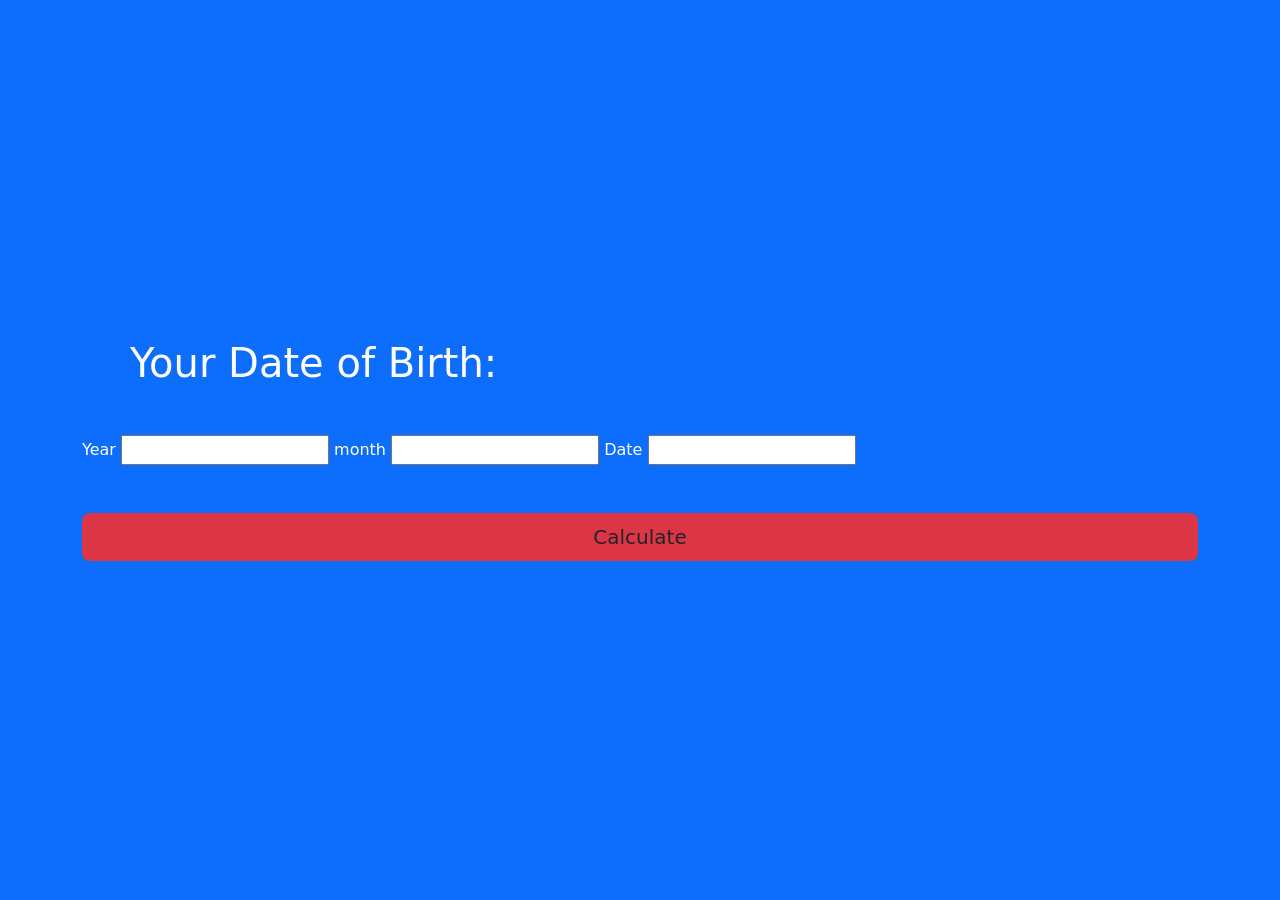
<file: Age Calculator/index.html>
<!DOCTYPE html>
<html lang="en">
  <head>
    <meta charset="UTF-8" />
    <meta http-equiv="X-UA-Compatible" content="IE=edge" />
    <meta name="viewport" content="width=device-width, initial-scale=1.0" />
    <link
      href="https://cdn.jsdelivr.net/npm/bootstrap@5.3.0-alpha1/dist/css/bootstrap.min.css"
      rel="stylesheet"
      integrity="sha384-GLhlTQ8iRABdZLl6O3oVMWSktQOp6b7In1Zl3/Jr59b6EGGoI1aFkw7cmDA6j6gD"
      crossorigin="anonymous" />

    <script defer src="./app.js"></script>
    <title>Age Calculator</title>
    <style>
      body {
        height: 100vh;
        color: #fff;
      }
    </style>
  </head>
  <body class="bg-primary">
    <div class="container h-100">
      <div class="row align-items-center justify-content-center h-100">
        <div class="col">
          <h1 class="m-5">Your Date of Birth:</h1>
          <form action="" class="d-flex flex-column gap-5">
            <div>
              <label for="year">Year</label>
              <input type="number" name="" id="year" />

              <label for="month">month</label>
              <input type="number" name="" id="month" />

              <label for="date">Date</label>
              <input type="number" name="" id="date" />
            </div>
            <button id="submit" type="submit" class="btn btn-lg bg-danger">
              Calculate
            </button>
          </form>

          <h1 class="mt-5" id="root"></h1>
        </div>
      </div>
    </div>
  </body>
</html>
</file>
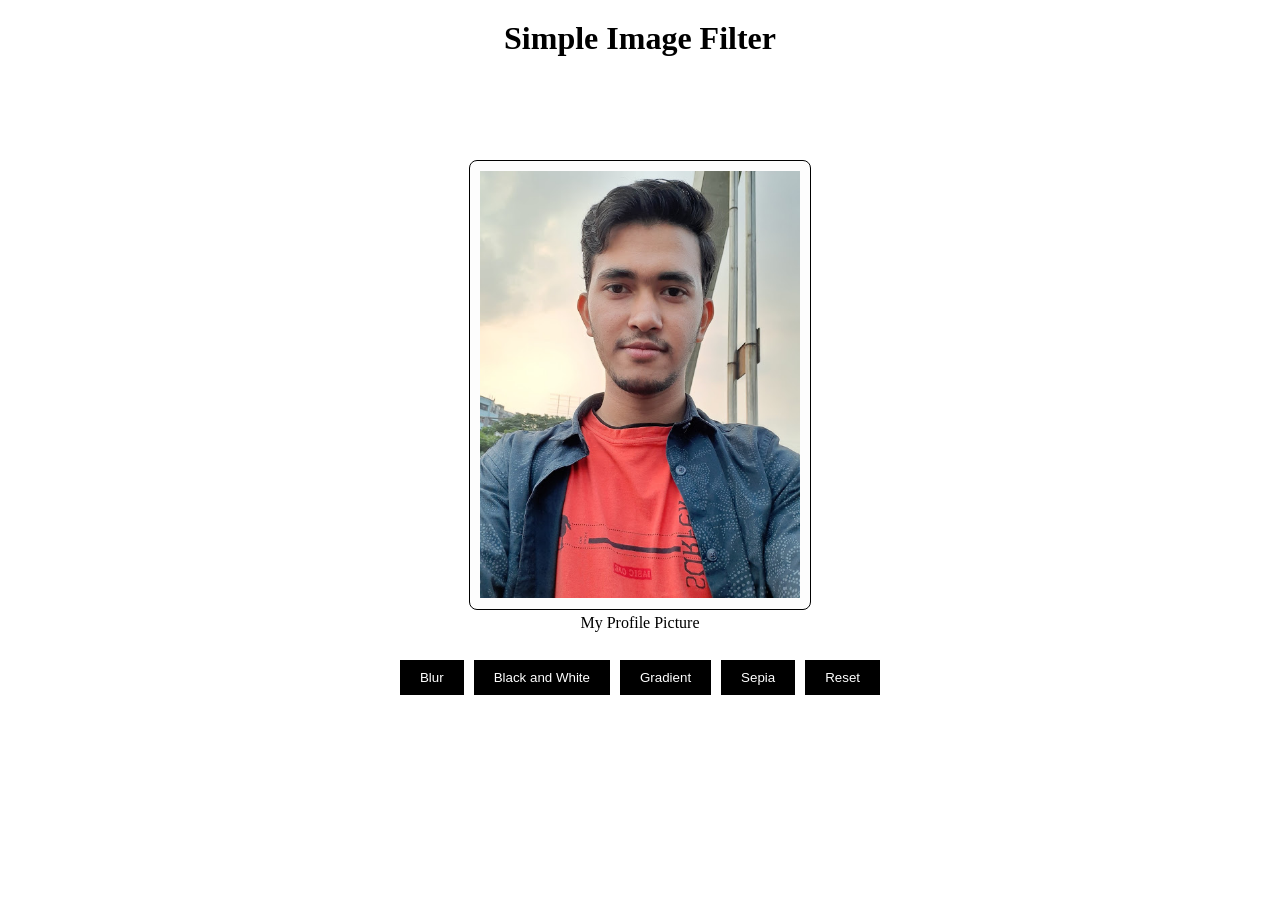
<file: image filter/index.html>
<!DOCTYPE html>
<html lang="en">
  <head>
    <meta charset="UTF-8" />
    <meta http-equiv="X-UA-Compatible" content="IE=edge" />
    <meta name="viewport" content="width=device-width, initial-scale=1.0" />
    <title>Image Filter</title>
    <link rel="stylesheet" href="./style.css" />
  </head>
  <body>
    <h1>Simple Image Filter</h1>
    <div class="container">
      <figure class="img-div">
        <img src="./img/profile-pic.jpg" alt="profile-pic" />
        <figcaption>My Profile Picture</figcaption>
      </figure>
      <div class="buttons">
        <button class="b">Blur</button>
        <button class="bnw">Black and White</button>
        <button class="grad">Gradient</button>
        <button class="sep">Sepia</button>
        <button class="res">Reset</button>
      </div>
    </div>
  </body>
  <script src="./app.js"></script>
</html>
</file>
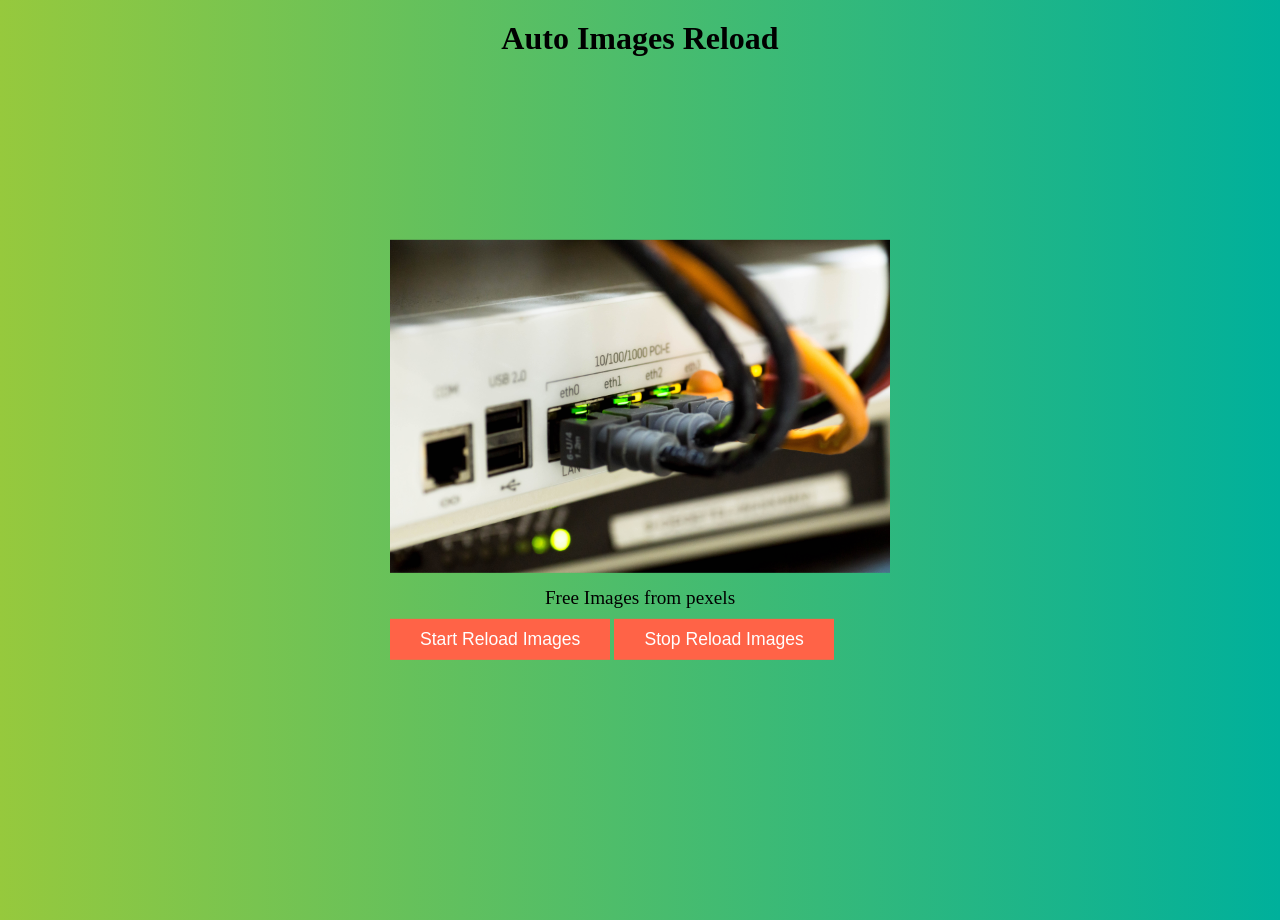
<file: img auto loading/index.html>
<!DOCTYPE html>
<html lang="en">
  <head>
    <meta charset="UTF-8" />
    <meta http-equiv="X-UA-Compatible" content="IE=edge" />
    <meta name="viewport" content="width=device-width, initial-scale=1.0" />
    <title>Auto Images Reload</title>
    <link rel="stylesheet" href="./css/style.css" />
  </head>
  <body>
    <h1>Auto Images Reload</h1>
    <article>
      <figure>
        <img src="./img/p1.jpg" alt="images" />
        <figcaption>Free Images from pexels</figcaption>
      </figure>
      <button class="start">Start Reload Images</button>
      <button class="stop">Stop Reload Images</button>
    </article>
    <script src="./js/app.js"></script>
  </body>
</html>
</file>
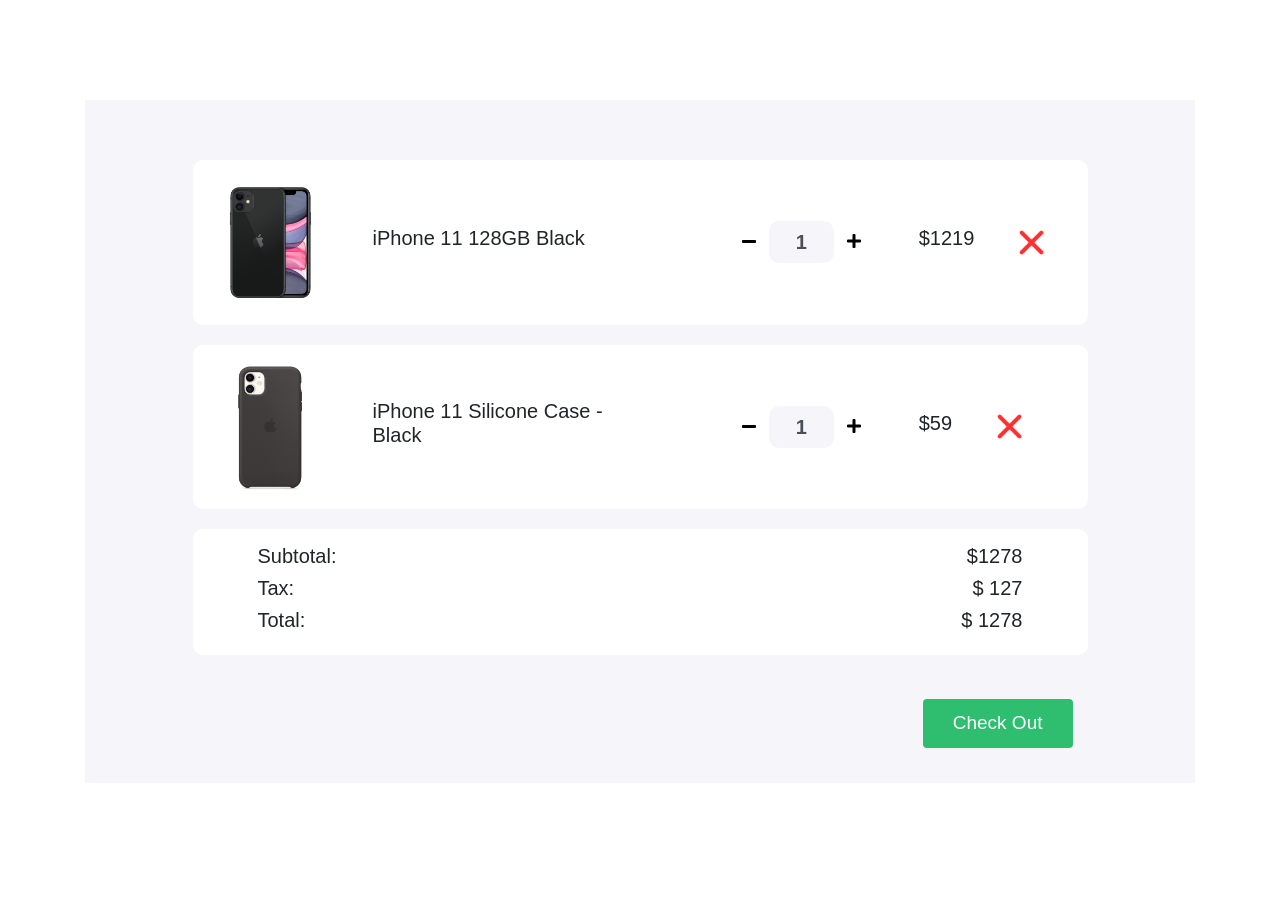
<file: shopping-cart/index.html>
<!DOCTYPE html>
<html>
   <head>
      <title>Shopping Cart</title>
      <meta charset="utf-8" />
      <meta name="viewport" content="width=device-width, initial-scale=1" />
      <link
         rel="stylesheet"
         href="https://maxcdn.bootstrapcdn.com/bootstrap/4.0.0/css/bootstrap.min.css"
      />
      <link
         href="https://cdnjs.cloudflare.com/ajax/libs/font-awesome/5.11.2/css/all.css"
         rel="stylesheet"
      />
      <link href="style.css" rel="stylesheet" />
   </head>

   <body>
      <section>
         <div class="container">
            <div class="cart">
               <div class="col-md-12 col-lg-10 mx-auto">
                  <div class="cart-item">
                     <div class="row">
                        <div class="col-md-7 center-item">
                           <img src="images/product-1.png" alt="" />
                           <h5>iPhone 11 128GB Black</h5>
                        </div>

                        <div class="col-md-5 center-item">
                           <div class="input-group number-spinner">
                              <button
                                 onclick="productHandeler('phone',false)"
                                 id="phone-decrease"
                                 class="btn btn-default"
                              >
                                 <i class="fas fa-minus"></i>
                              </button>
                              <input
                                 id="phone-item"
                                 type="text"
                                 class="form-control text-center"
                                 value="1"
                              />
                              <button
                                 onclick="productHandeler('phone',true)"
                                 id="phone-inrease"
                                 class="btn btn-default"
                              >
                                 <i class="fas fa-plus"></i>
                              </button>
                           </div>
                           <h5 id="phone-price">$1219</h5>
                           <img
                              src="images/remove.png"
                              alt=""
                              class="remove-item"
                           />
                        </div>
                     </div>
                  </div>

                  <div class="cart-item">
                     <div class="row">
                        <div class="col-md-7 center-item mx-auto">
                           <img src="images/product-2.png" alt="" />
                           <h5>iPhone 11 Silicone Case - Black</h5>
                        </div>
                        <div class="col-md-5 center-item">
                           <div class="input-group number-spinner">
                              <button
                                 onclick="productHandeler('case',false)"
                                 id="case-decrease"
                                 class="btn btn-default"
                              >
                                 <i class="fas fa-minus"></i>
                              </button>
                              <input
                                 id="case-item"
                                 type="text"
                                 class="form-control text-center"
                                 value="1"
                              />
                              <button
                                 onclick="productHandeler('case',true)"
                                 id="case-increase"
                                 class="btn btn-default"
                              >
                                 <i class="fas fa-plus"></i>
                              </button>
                           </div>
                           <h5 id="case-price">$59</h5>
                           <img
                              src="images/remove.png"
                              alt=""
                              class="remove-item"
                           />
                        </div>
                     </div>
                  </div>

                  <div class="cart-item">
                     <div class="row">
                        <div class="col-md-8">
                           <h5>Subtotal:</h5>
                           <h5>Tax:</h5>
                           <h5>Total:</h5>
                        </div>

                        <div class="col-md-4 status">
                           <h5>$<span id="sub-total">1278</span></h5>
                           <h5 id="tax">$ <span id="tax">127</span></h5>
                           <h5>$ <span id="total">1278</span></h5>
                        </div>
                     </div>
                  </div>
                  <div class="col-md-12 pt-4 pb-4">
                     <button type="button" class="btn btn-success check-out">
                        Check Out
                     </button>
                  </div>
               </div>
            </div>
         </div>
      </section>
   </body>
   <script src="./app.js"></script>
</html>
</file>
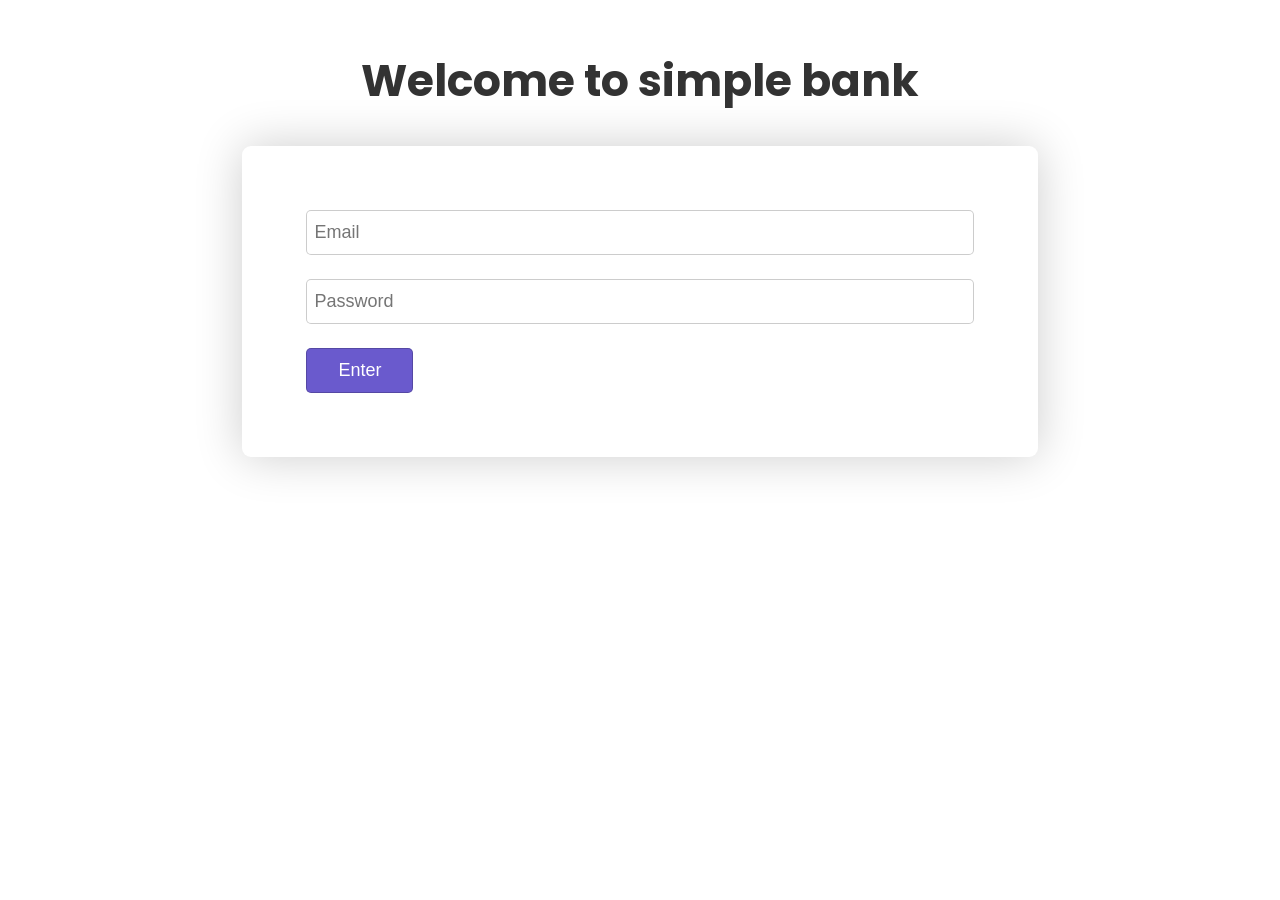
<file: Simple Bank/index.html>
<!DOCTYPE html>
<html lang="en">
   <head>
      <meta charset="UTF-8" />
      <meta http-equiv="X-UA-Compatible" content="IE=edge" />
      <meta name="viewport" content="width=device-width, initial-scale=1.0" />
      <title>Simple Bank</title>
      <!-- Google Fonts -->
      <link rel="preconnect" href="https://fonts.googleapis.com" />
      <link rel="preconnect" href="https://fonts.gstatic.com" crossorigin />
      <link
         href="https://fonts.googleapis.com/css2?family=Poppins:wght@400;500;600;700&display=swap"
         rel="stylesheet"
      />
      <!-- Custom CSS -->
      <link rel="stylesheet" href="style.css" />
      <link rel="stylesheet" href="./responsive.css" />
   </head>
   <body>
      <!-- Login Area Section -->
      <section class="section-login">
         <div class="container margin-bt-md">
            <h1 class="primary-heading text-center">Welcome to simple bank</h1>
         </div>
         <div class="container">
            <form action="#" class="form lform">
               <input type="text" name="" placeholder="Email" required />
               <input type="password" name="" placeholder="Password" required />

               <input class="btn btn-cta" type="submit" value="Enter" />
            </form>
         </div>
      </section>
      <!-- Transaction Section -->
      <section class="section-transaction hidden">
         <div class="container grid grid--3--cols t-box-small">
            <div class="deposit status">
               <span class="subheading margin-bt-sm">Deposit</span>
               <h2 class="secondary-heading">
                  $ <span class="d-money">00</span>
               </h2>
            </div>
            <div class="widthraw status">
               <span class="subheading margin-bt-sm">Widthraw</span>
               <h2 class="secondary-heading">
                  $ <span class="w-money">00</span>
               </h2>
            </div>
            <div class="balance status">
               <span class="subheading margin-bt-sm">Balance</span>
               <h2 class="secondary-heading">
                  $ <span class="b-money">1300</span>
               </h2>
            </div>
         </div>
         <div class="container grid grid--2--cols t-box-form">
            <form action="#" class="form dform">
               <h3 class="heading-tertiary">Deposit</h3>
               <input
                  class="d-box"
                  type="text"
                  name=""
                  placeholder="$ amount you want to deposit"
               />

               <input class="btn btn-cta" type="submit" value="Deposit" />
            </form>

            <form action="#" class="form wform">
               <h3 class="heading-tertiary">Widthraw</h3>
               <input
                  class="w-box"
                  type="text"
                  name=""
                  placeholder="$ amount you want to widthraw"
               />

               <input class="btn btn-cta" type="submit" value="Widthraw" />
            </form>
         </div>
      </section>
      <script src="./app.js"></script>
   </body>
</html>
</file>
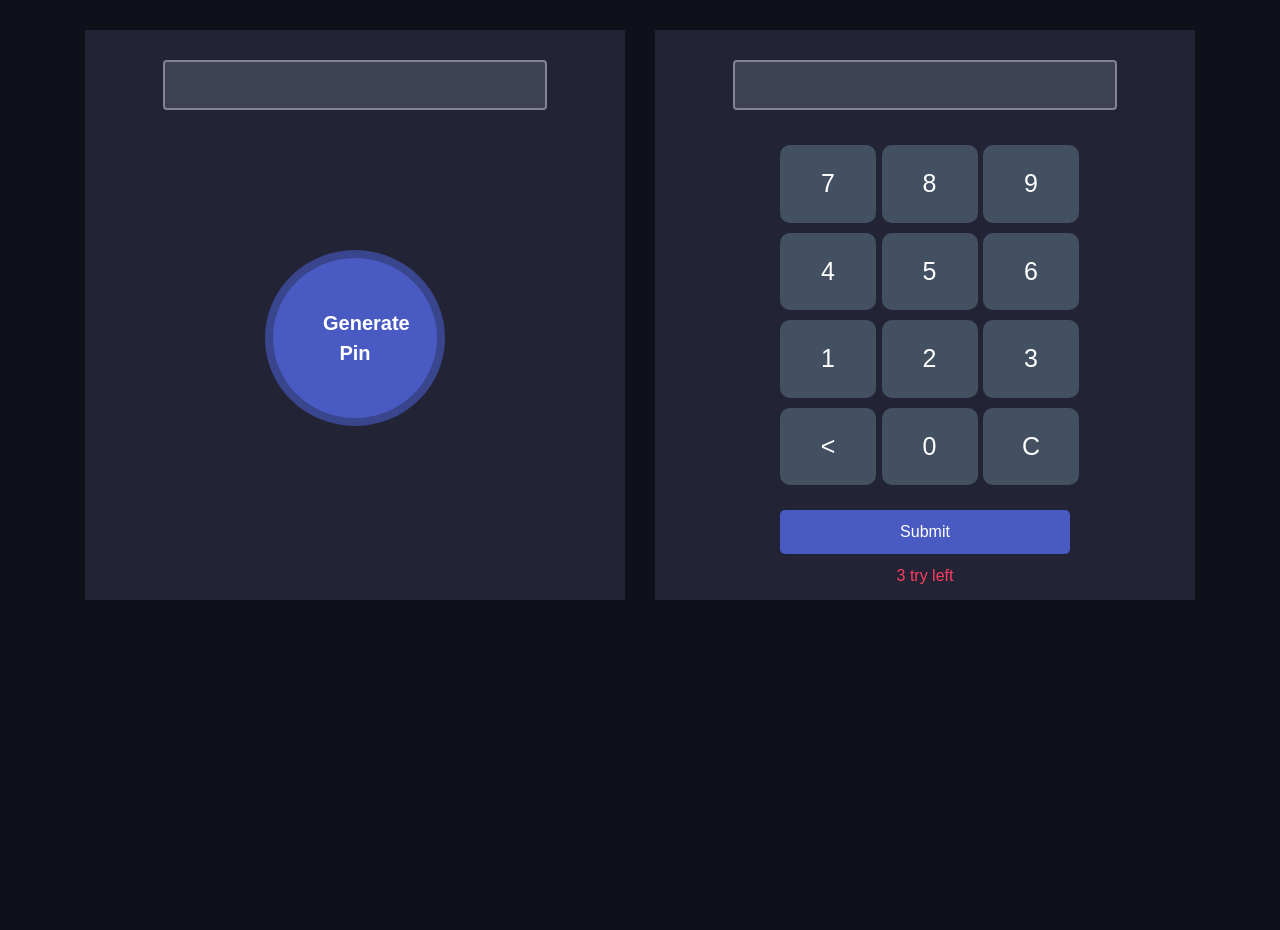
<file: Simple Pin Matcher/index.html>
<!DOCTYPE html>
<html lang="en">
   <head>
      <meta charset="UTF-8" />
      <meta name="viewport" content="width=device-width, initial-scale=1.0" />
      <title>Pin Generator</title>
      <link
         rel="stylesheet"
         href="https://stackpath.bootstrapcdn.com/bootstrap/4.5.0/css/bootstrap.min.css"
         integrity="sha384-9aIt2nRpC12Uk9gS9baDl411NQApFmC26EwAOH8WgZl5MYYxFfc+NcPb1dKGj7Sk"
         crossorigin="anonymous"
      />
      <link rel="stylesheet" href="style.css" />
   </head>
   <body>
      <div class="container">
         <div class="row">
            <div class="col-md-6">
               <div class="pin-generator half-width">
                  <input
                     id="pin-gerator-value"
                     class="form-control"
                     type="text"
                  />
                  <button class="generate-btn">Generate Pin</button>
               </div>
            </div>
            <div class="col-md-6">
               <div class="input-section half-width">
                  <input id="cal-value" class="form-control" type="text" />
                  <div class="numbers">
                     <div class="calc-body">
                        <div class="calc-button-row">
                           <div
                              onclick="calBtnHandler('7')"
                              id="7"
                              class="button"
                           >
                              7
                           </div>
                           <div
                              onclick="calBtnHandler('8')"
                              id="8"
                              class="button"
                           >
                              8
                           </div>
                           <div
                              onclick="calBtnHandler('9')"
                              id="9"
                              class="button"
                           >
                              9
                           </div>
                        </div>
                        <div class="calc-button-row">
                           <div
                              onclick="calBtnHandler('4')"
                              id="4"
                              class="button"
                           >
                              4
                           </div>
                           <div
                              onclick="calBtnHandler('5')"
                              id="5"
                              class="button"
                           >
                              5
                           </div>
                           <div
                              onclick="calBtnHandler('6')"
                              id="6"
                              class="button"
                           >
                              6
                           </div>
                        </div>
                        <div class="calc-button-row">
                           <div
                              onclick="calBtnHandler('1')"
                              id="1"
                              class="button"
                           >
                              1
                           </div>
                           <div
                              onclick="calBtnHandler('2')"
                              id="2"
                              class="button"
                           >
                              2
                           </div>
                           <div
                              onclick="calBtnHandler('3')"
                              id="3"
                              class="button"
                           >
                              3
                           </div>
                        </div>
                        <div class="calc-button-row">
                           <div id="back" class="button">&lt;</div>
                           <div
                              onclick="calBtnHandler('0')"
                              id="0"
                              class="button"
                           >
                              0
                           </div>
                           <div id="clear" class="button">C</div>
                        </div>
                        <div>
                           <button type="submit" class="submit-btn">
                              Submit
                           </button>
                           <p class="action-left">3 try left</p>
                        </div>
                     </div>
                  </div>
               </div>
            </div>
            <div class="notify-section">
               <p class="notify hidden loss">
                  ❌ Pin Didn't Match, Please try again
               </p>
               <p class="notify hidden win">
                  ✅ Pin Matched... Secret door is opening for you
               </p>
            </div>
         </div>
      </div>
   </body>
   <script src="./app.js"></script>
</html>
</file>
<file: image filter/style.css>
*,
*::before,
*::after {
  margin: 0;
  padding: 0;
  box-sizing: border-box;
}
body {
  width: 100vw;
  height: 100vh;
  overflow-x: hidden;
}
a:link {
  text-decoration: none;
  display: inline-block;
}
img {
  max-width: 100%;
  max-height: 100%;
}
/* Custom CSS */
h1 {
  margin: 20px 0 10px 0;
  text-align: center;
}

.container {
  margin: 0 auto;
  height: 80%;
  width: 100%;
  display: flex;
  justify-content: center;
  align-items: center;
  flex-direction: column;
  gap: 50px;
}
.img-div {
  width: max-content;
  height: 50vh;
  padding: 10px;
  background-color: rgb(253, 253, 253);
  border-radius: 8px;
  border: 1px solid black;
}
.img-div img:nth-child(1) {
  margin-bottom: 12px;
}
.img-div figcaption:nth-child(2) {
  text-align: center;
}
.buttons {
  display: flex;
  gap: 10px;
  flex-wrap: wrap;
}
button {
  padding: 10px 20px;
  border: none;
  color: #fff;
  background-color: #000;
  outline: none;
  cursor: pointer;
}
/* for JS  */
.blur {
  filter: blur(5px);
}
.black-and-white {
  filter: grayscale(100%);
}
.gradient {
  filter: hue-rotate(90deg);
}
.sepia {
  filter: sepia(100%);
}
/* Responsiveness */
@media screen and (max-width: 480px) {
  button {
    flex: 0 0 100%;
  }
}
</file>
<file: img auto loading/css/style.css>
*,
*::after,
*::before {
  margin: 0;
  padding: 0;
  box-sizing: border-box;
}
body {
  width: 100vw;
  min-height: 100vh;
  overflow-x: hidden;
  background: #00b09b; /* fallback for old browsers */
  background: -webkit-linear-gradient(
    to right,
    #96c93d,
    #00b09b
  ); /* Chrome 10-25, Safari 5.1-6 */
  background: linear-gradient(
    to right,
    #96c93d,
    #00b09b
  ); /* W3C, IE 10+/ Edge, Firefox 16+, Chrome 26+, Opera 12+, Safari 7+ */
}
img {
  max-width: 100%;
  max-width: 100%;
}
h1 {
  margin-top: 20px;
  text-align: center;
}
article {
  position: absolute;
  top: 50%;
  left: 50%;
  transform: translate(-50%, -50%);
}
article figure {
  width: 500px;
}
article figcaption {
  margin: 10px;
  font-size: 1.2rem;
  text-align: center;
}

article button {
  padding: 10px 30px;
  font-size: 1.1rem;
  color: #fff;
  background-color: #ff6347;
  outline: none;
  border: none;
  cursor: pointer;
}
</file>
<file: shopping-cart/style.css>
body{
	background: #fff;
}
.cart{
	margin: 100px 0;
	background-color: #F6F5FA;;
	padding: 60px 0;
}
.total-price{
	padding-bottom: 15px;
}
.cart-item{
	background-color: #fff;
	border-radius: 10px;
	padding: 15px 20px;
	margin-bottom: 20px;
}
.center-item{
    display: flex;
    align-items: center;
    justify-content: flex-start;
}
.cart-item img{
	width: 115px;
}
.cart-item h5{
    padding: 0 45px;
}
.cart-item .remove-item{
	width: 25px!important;
}
.btn-default{
	background-color: #fff;
}
.cart-item .form-control{
	background-color: #F6F5FA;
	border: none;
    width: 65px;
    border-radius: 10px!important;
    font-weight: 700;
    font-size: 20px;
}
.input-group{
	width: unset;
}
.status{
	text-align: right;
}
.check-out{
    float: right;
    padding: 10px 30px;
	font-size: 19px;
	background-color: #2FBE70;
	border: none;
}
</file>
<file: Simple Bank/style.css>
:root {
   /* color */
   --color: #333;
   --color-bg-deposit: #6a5acd;
   --color-bg-deposit-hover: #5548a4;
   --color-bg-widthraw: #ffa07a;
   --color-bg-balance: #ffa500;

   /* font */
   --poppins: "Poppins", sans-serif;

   --h1: 4.4rem;
   --h2: 3.6rem;
   --h3: 3rem;
   --h4: 2.4rem;
   --h5: 2rem;
   --h6: 1.8rem;

   --p: 1.8rem;

   --normal: 400;
   --mediam: 500;
   --semi-bold: 600;
   --bold: 700;
}
*,
*::before,
*::after {
   margin: 0;
   padding: 0;
   box-sizing: inherit;
}

html {
   font-size: 62.5%;
}
body {
   font-family: var(--poppins);
   line-height: 1.5;
   font-weight: 400;
   color: var(--color);
   box-sizing: border-box;
   overflow-x: hidden;
}

a:link,
a:visited {
   text-decoration: none;
   display: inline-block;
}

img {
   max-width: 100%;
}
/*? Layout System */
.container {
   max-width: 120rem;
   margin: 0 auto;
   padding: 0 3.2rem;
}
.grid {
   display: grid;
   column-gap: 6.4rem;
   row-gap: 4.8rem;
}

.grid:not(:last-child) {
   margin-bottom: 9.6rem;
}

.grid--2--cols {
   grid-template-columns: repeat(2, 1fr);
}
.grid--3--cols {
   grid-template-columns: repeat(3, 1fr);
}

/*? Helper Class */
.text-center {
   text-align: center;
}
.margin-bt-sm {
   margin-bottom: 1.6rem;
}
.margin-bt-md {
   margin-bottom: 3.2rem;
}
.hidden {
   display: none;
}

/*? Common class */
.primary-heading {
   font-size: var(--h1);
   font-weight: var(--bold);
}
.secondary-heading {
   font-size: var(--h2);
   font-weight: var(--bold);
}

.heading-tertiary {
   font-size: var(--h3);
   font-weight: var(--semi-bold);
   color: var(--color);
}

.subheading {
   display: block;
   font-size: 1.6rem;
   font-weight: var(--mediam);
}

.form {
   display: flex;
   flex-direction: column;
   gap: 2.4rem;
   padding: 6.4rem;
   border-radius: 9px;
   box-shadow: 0 0 4.8rem rgba(0, 0, 0, 0.2);
}

/* Custom CSS */
/* //////////////////// */
/* Login Section */
/* //////////////////// */
.section-login {
   padding: 4.8rem 0 6.4rem 0;
}
.lform {
   max-width: 70%;
   margin: 0 auto;
}

input {
   padding: 1.2rem 0.8rem;
   font-size: var(--p);
   border-radius: 5px;
   border: none;
   box-shadow: inset 0 0 0 1px rgba(0, 0, 0, 0.2);
}

.btn {
   color: #fff;
   width: max-content;
   padding: 1.2rem 3.2rem;
   background-color: var(--color-bg-deposit);
   transition: all 0.3s;
}
.btn:hover {
   background-color: var(--color-bg-deposit-hover);
}

/* //////////////////// */
/* Transaction Section */
/* //////////////////// */
.section-transaction {
   padding: 4.8rem 0 6.4rem 0;
   color: #fff;
}
.status {
   width: 90%;
   padding: 2.4rem 1.6rem;
   border-radius: 11px;
}

.deposit {
   background-color: var(--color-bg-deposit);
}
.widthraw {
   background-color: var(--color-bg-widthraw);
   justify-self: center;
}
.balance {
   background-color: var(--color-bg-balance);
   justify-self: end;
}
</file>
<file: Simple Bank/responsive.css>
@media screen and (max-width: 768px) {
   /* Transaction Area */
   .dform,
   .wform {
      padding: 2.4rem 3.2rem;
   }
   input {
      font-size: 1.6rem;
   }
}

@media screen and (max-width: 425px) {
   /* login area */
   .lform {
      max-width: 100%;
   }
   .form {
      padding: 4.4rem;
   }
   /* Transaction Area */
   .t-box-small,
   .t-box-form {
      grid-template-columns: 1fr;
   }
   .status {
      justify-self: unset;
      width: 100%;
   }
}

@media screen and (max-width: 375px) {
   input {
      font-size: 1.2rem;
   }
}

@media screen and (max-width: 320px) {
   /* login area */
   .section-login .primary-heading {
      font-size: var(--h2);
   }
   .form {
      padding: 3.2rem;
   }
   /* Transaction Area */
}
</file>
<file: Simple Pin Matcher/style.css>
* {
   box-sizing: border-box;
}
body {
   background: #10101b;
   height: 100vh;
}
.container {
   margin-top: 30px;
}

.half-width {
   height: 570px;
   background: #222436;
   padding: 30px;
   text-align: center;
}
.generate-btn {
   margin-top: 140px;
   width: 180px;
   padding: 50px;
   border-radius: 50%;
   border: 8px solid #39458c;
   background-color: #495bc3;
   color: #ffffff;
   font-weight: bold;
   font-size: 20px;
   text-align: center;
}
.generate-btn:focus {
   outline: none;
   box-shadow: none;
}

input[type="text"] {
   background-color: #3d4153;
   padding: 10px 0px;
   color: #ffffff;
   width: 80%;
   margin: 0 auto;
   border: 2px solid #858299;
   height: 50px;
   padding: 10px;
}
input[type="text"]:focus {
   background-color: #3d4153;
   color: #fff;
   font-size: 20px;
}
.numbers {
   margin: 30px 0;
}

.calc-typed {
   margin-top: 20px;
   font-size: 45px;
   text-align: right;
   color: #fff;
}

.calc-button-row {
   width: 100%;
}

.button {
   width: 20%;
   background: #425062;
   color: #fff;
   padding: 20px 0;
   margin: 5px;
   display: inline-block;
   font-size: 25px;
   text-align: center;
   vertical-align: middle;
   margin-right: -4px;
   border-radius: 10px;
   cursor: pointer;
}
.blink-me {
   color: #e0b612;
}
.submit-btn {
   border: none;
   margin-top: 20px;
   padding: 10px 120px;
   border-radius: 5px;
   background: #495bc3;
   color: #fff;
}
.notify {
   color: #fff;
   text-align: center;
   margin: 0 auto;
   background: #222436;
   margin-top: 20px;
   border-radius: 15px;
   padding: 5px 20px;
}
.notify-section {
   width: 35%;
   margin: 0 auto;
}
.action-left {
   color: #ff3c5f;
   margin-top: 10px;
}
/* HELPER CLASSES */
.hidden {
   display: none;
}
.disabled {
   background-color: #425062;
}
</file>
